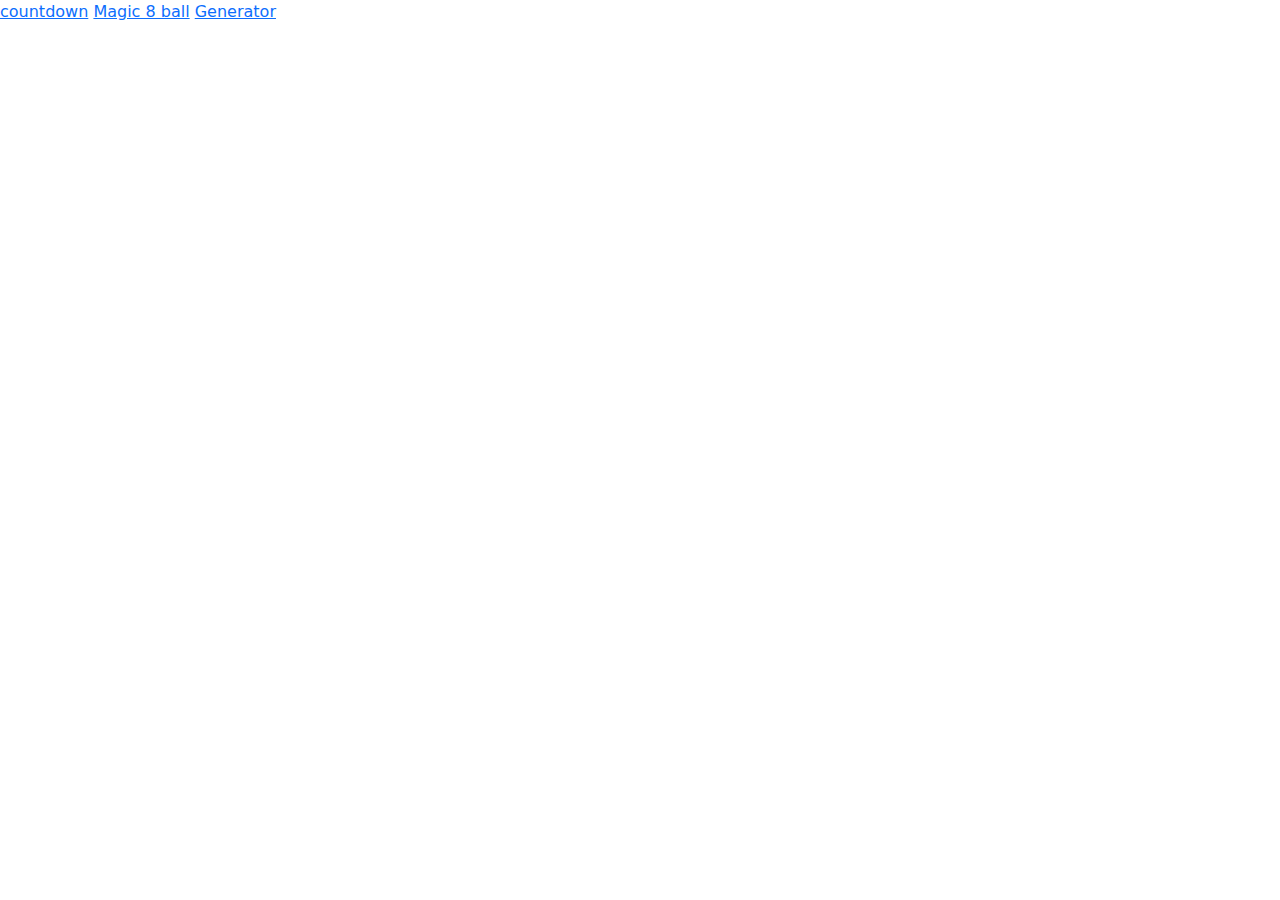
<file: index.html>
<!DOCTYPE html>
<html lang="en">
<head>
  <meta charset="UTF-8">
  <meta name="viewport" content="width=device-width, initial-scale=1.0">
  <title>Document</title>
  <link rel="stylesheet" href="https://cdnjs.cloudflare.com/ajax/libs/font-awesome/6.4.2/css/all.min.css" integrity="sha512-z3gLpd7yknf1YoNbCzqRKc4qyor8gaKU1qmn+CShxbuBusANI9QpRohGBreCFkKxLhei6S9CQXFEbbKuqLg0DA==" crossorigin="anonymous" referrerpolicy="no-referrer" />
  <link rel="stylesheet" href="style.css">
  <link rel="stylesheet" href="https://cdn.jsdelivr.net/npm/bootstrap@5.3.2/dist/css/bootstrap.min.css
">
</head>
<body>
  <!-- <input id="check" type="checkbox">
  <h1 id="check" >Salom</h1>  -->

   <!-- <form class="container" >
    <input class="input " type="text" placeholder="So'z kiriting">

    <button class="buttonn text-bg-success" type="submit">Qo'shish</button>
    <button id="resett" class="text-bg-danger" type="reset">All Delete</button>
  </form>

  <ul class="container"> 
</ul> -->

<a href="countdown/countdown.html">countdown</a> 
<a href="8ball/8ball.html">Magic 8 ball</a>
<a href="generator/generator.html">Generator</a>


  <script src="script.js"></script>
</body>
</html>
</file>
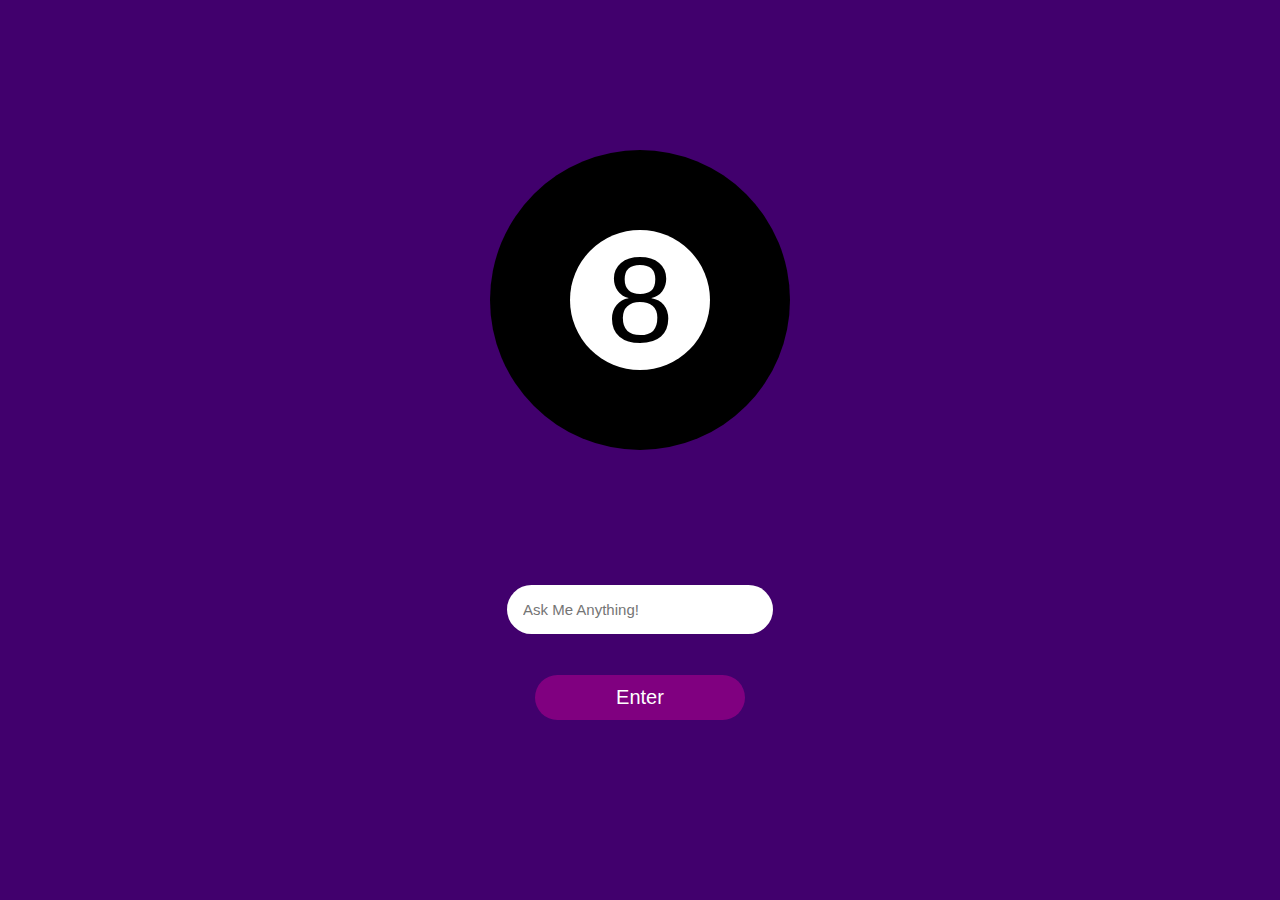
<file: 8ball.html>
<!DOCTYPE html>
<html lang="en">
<head>
  <meta charset="UTF-8">
  <meta name="viewport" content="width=device-width, initial-scale=1.0">
  <title>Document</title>
  <link rel="stylesheet" href="8ball.css">
</head>
<body>
    <div class="ball">
        <div class="whitesurface">

            <p id="response">8</p>
        </div>
    </div>
    <div class="inputfield">
<input type="text" placeholder="Ask Me Anything!" id="clear">
        <button id="askme" onclick="myFunction()">Enter</button>
    </div>
  <script src="8ball.js"></script>
</body>
</html>
</file>
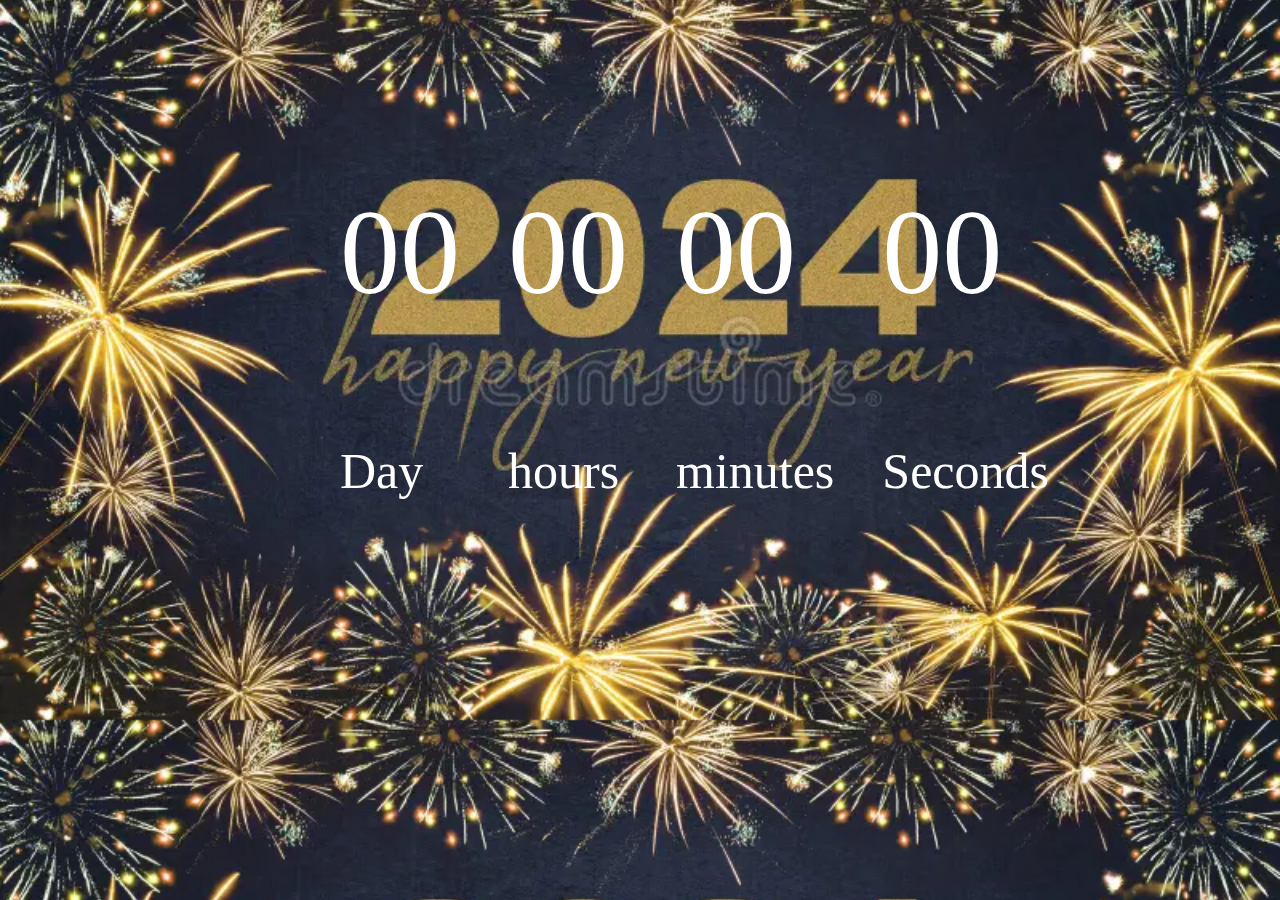
<file: countdown.html>
<!DOCTYPE html>
<html lang="en">
<head>
  <meta charset="UTF-8">
  <meta name="viewport" content="width=device-width, initial-scale=1.0">
  <title>Document</title>
  <link rel="stylesheet" href="countdown.css">
</head>
<body>
<div class="asosiy">
  <div>
  <p id="day">00</p>
  <span>Day</span>
</div>

<div>
  <p id="hour">00</p>
  <span>hours</span>
</div>

<div>
  <p id="minute">00</p>
  <span>minutes</span>
</div>

<div>
  <p id="second">00</p>
  <span>Seconds</span>
</div>
</div>

  <script src="countdown.js"></script>
</body>
</html>
</file>
<file: style.css>
/* #check:checked{
  text-decoration: line-through;

} */

.btn{
  width: 40px;
  height: 30px;
  border-radius: 10px;
  border: 1px solid;
  cursor: pointer;
  margin-top: 1rem;
}

.todo-completed-checkbox:checked + span.todo-title{
  text-decoration: line-through;
}

form{
  display: flex;
  gap: 2rem;
  justify-content: center;
  margin-top: 1rem;
}

.input{
  border-radius: 10px;
  border: 1px solid;
  width: 300px;
  height: 60px;
  text-align: center;
  
}

.buttonn{
  width: 150px;
  height: 60px;
  border-radius: 10px;
  /* margin-left: 600px; */
  border: 1px solid;
  
}

li{
  border-bottom: 1px double black;

}



ul{
  margin-top: -1rem;
}

#resett{
  border-radius: 10px;
  border: 1px solid;
}
</file>
<file: 8ball.css>
*{
    margin:0;
    padding:0;
    box-sizing: border-box;
    font-family: Arial, Helvetica, sans-serif;
    
}
body{
    display:grid;
    justify-content: center;
    align-items: center;
    height: 100vh;
    overflow: hidden;
    background-color: rgb(65, 0, 109);

}
.ball{
    width: 300px;
    height: 300px;
    background-color: black;
    border-radius: 50%;
    display: flex;
    align-items: center;
    justify-content: center;

}
.inputfield{
    display:flex;
    justify-content: center;

}
input{
    position: absolute;
    top: 65vh;
    padding: 15px 50px 15px 15px;
    font-size: 15px;
    border-radius: 30px;
    text-align: left;
    border: 1px solid transparent;

}
button{
    margin:auto;
    position:absolute;
    top: 75vh;
    padding: 10px 80px;
    font-size: 20px;
    border-radius: 30px;
    background-color: purple;
    color: white;
    border: 1px solid transparent;

}
button:hover{
    background-color: rgb(85, 0, 85);
    cursor: pointer;
}
#response{
    width:70px;
    color: rgb(0, 0, 0);
    border-radius: 50%;
    text-align: center;
    font-size: 120px;    
}

.whitesurface{
    width: 140px;
    height: 140px;
    background-color: white;
    border-radius: 50%;
    display:flex;
    align-items: center;
    justify-content: center;
}
</file>
<file: countdown.css>
.asosiy{
  display: flex;
 align-items: center;
/* border: 1px solid black; */
width: 600px;
height: 200px;
  gap: 3rem;
  margin: auto;
  margin-top: 200px;
  color: white;
  border-radius: 10px;
}

div{
  flex-basis: 100px;
  font-size: 30px;
  margin: auto;
 

}
.asosiy p {
  font-size: 120px;
  margin-top: -1rem;
}

span{
  font-size: 50px;
  /* margin-left: -10rem; */

 
  
 
  
}

body{
  background-image: url(newyear.webp);
  background-size: cover;
}
</file>
